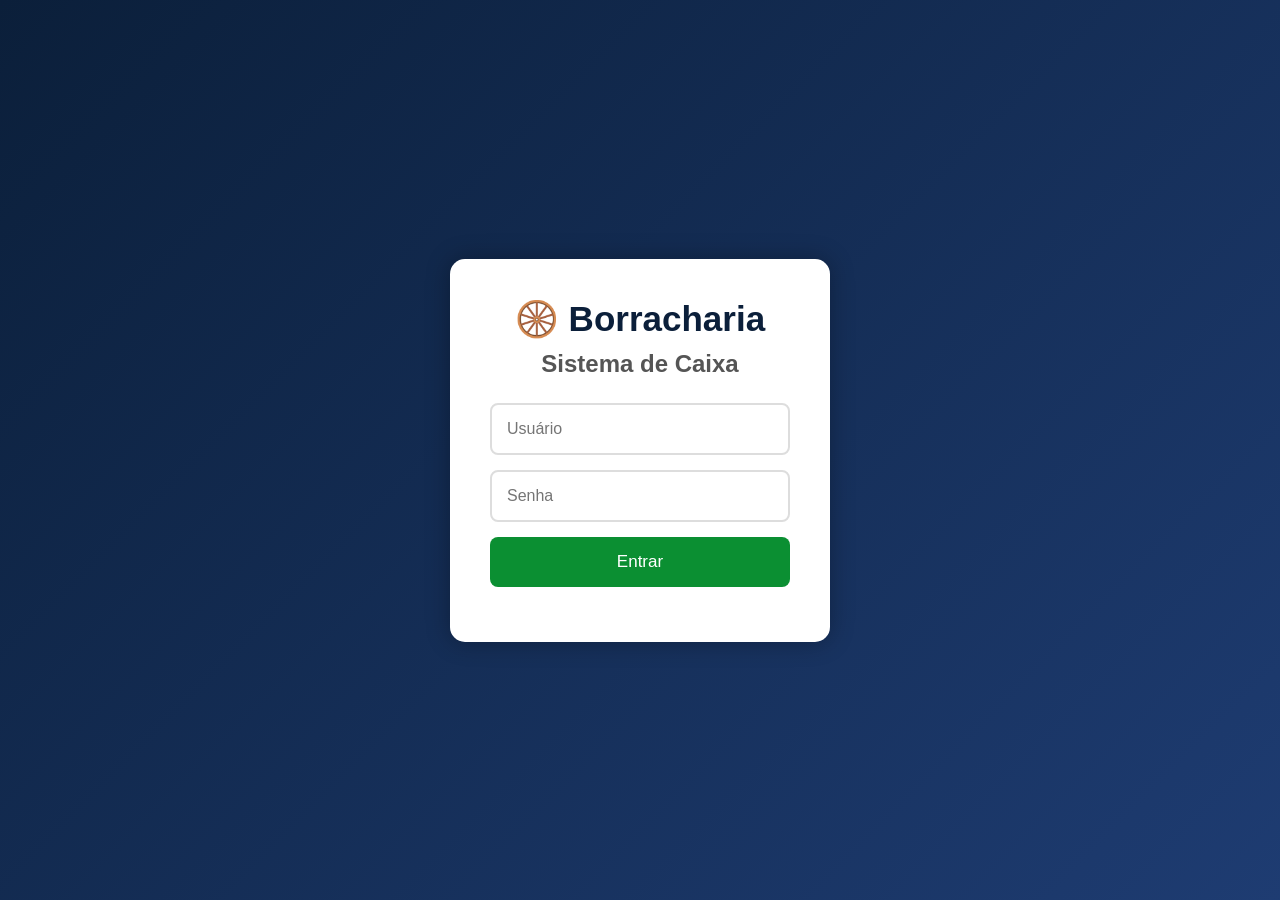
<file: index.html>
<!DOCTYPE html>
<html lang="pt-BR">
<head>
<meta charset="UTF-8">
<meta name="viewport" content="width=device-width, initial-scale=1.0">

<title>Sistema de Caixa - Borracharia</title>

<link rel="stylesheet" href="style.css">

</head>

<body>

<div class="login">

<h1>🛞 Borracharia</h1>
<h2>Sistema de Caixa</h2>

<input type="text" id="usuario"
placeholder="Usuário">

<input type="password" id="senha"
placeholder="Senha">

<button onclick="entrar()">
Entrar
</button>

<p id="mensagem"></p>

</div>

<script src="script.js"></script>

</body>
</html>
</file>
<file: style.css>
* {
    margin: 0;
    padding: 0;
    box-sizing: border-box;
}

body {
    font-family: Arial, sans-serif;
    background: linear-gradient(135deg, #0b1f3a, #1e3c72);
    height: 100vh;
    display: flex;
    justify-content: center;
    align-items: center;
}

.login {
    width: 380px;
    background: white;
    padding: 40px;
    border-radius: 15px;
    box-shadow: 0 0 25px rgba(0,0,0,0.3);
    text-align: center;
}

.login h1 {
    color: #0b1f3a;
    font-size: 35px;
    margin-bottom: 10px;
}

.login h2 {
    color: #555;
    margin-bottom: 25px;
}

input {
    width: 100%;
    padding: 15px;
    margin-bottom: 15px;
    border: 2px solid #ddd;
    border-radius: 8px;
    font-size: 16px;
}

input:focus {
    outline: none;
    border-color: #007bff;
}

button {
    width: 100%;
    padding: 15px;
    background: #0b8f32;
    color: white;
    border: none;
    border-radius: 8px;
    font-size: 17px;
    cursor: pointer;
    transition: 0.3s;
}

button:hover {
    background: #066822;
}

#mensagem {
    margin-top: 15px;
    color: red;
    font-weight: bold;
}
</file>
<file: painel.css>
* {
    margin: 0;
    padding: 0;
    box-sizing: border-box;
}

body {
    font-family: Arial, sans-serif;
    display: flex;
    background: #f2f5f9;
}

/* MENU LATERAL */
.menu {
    width: 250px;
    height: 100vh;
    background: #0b1f3a;
    color: white;
    padding: 20px;
}

.menu h2 {
    margin-bottom: 20px;
}

.menu p {
    margin-bottom: 20px;
    color: #ccc;
}

.menu hr {
    border: 1px solid #27496d;
    margin-bottom: 20px;
}

.menu button {
    width: 100%;
    padding: 12px;
    margin-bottom: 10px;
    background: #16355f;
    color: white;
    border: none;
    border-radius: 8px;
    text-align: left;
    cursor: pointer;
}

.menu button:hover {
    background: #21518e;
}

/* CONTEÚDO */
.conteudo {
    flex: 1;
    padding: 30px;
}

.conteudo h1 {
    color: #0b1f3a;
    margin-bottom: 25px;
}

/* CARDS */
.cards {
    display: flex;
    gap: 20px;
    margin-bottom: 30px;
}

.card {
    background: white;
    padding: 20px;
    width: 200px;
    border-radius: 12px;
    box-shadow: 0 5px 15px rgba(0,0,0,0.1);
}

.card h3 {
    margin: 10px 0;
}

/* CELULAR */
@media (max-width: 700px) {
    body {
        flex-direction: column;
    }
    /* CAIXA DE VENDAS */

.caixa {
    background: white;
    padding: 20px;
    border-radius: 12px;
    box-shadow: 0 5px 15px rgba(0,0,0,0.1);
    max-width: 700px;
}

.caixa h2 {
    color: #0b1f3a;
    margin-bottom: 20px;
}

.caixa input,
.caixa select {
    width: 100%;
    padding: 12px;
    margin-bottom: 12px;
    border: 2px solid #ddd;
    border-radius: 8px;
    font-size: 16px;
}

.caixa button {
    width: 100%;
    padding: 12px;
    background: #0b8f32;
    color: white;
    border: none;
    border-radius: 8px;
    font-size: 16px;
    cursor: pointer;
    margin-bottom: 15px;
}

.caixa button:hover {
    background: #066822;
}

#carrinho {
    background: #f2f5f9;
    min-height: 80px;
    padding: 15px;
    border-radius: 8px;
    margin-bottom: 15px;
}

.total {
    background: #0b1f3a;
    color: white;
    text-align: center;
    padding: 15px;
    border-radius: 10px;
    margin-bottom: 15px;
}

    .menu {
        width: 100%;
        height: auto;
    }

    .cards {
        flex-direction: column;
    }

    .card {
        width: 100%;
    }
}
</file>
